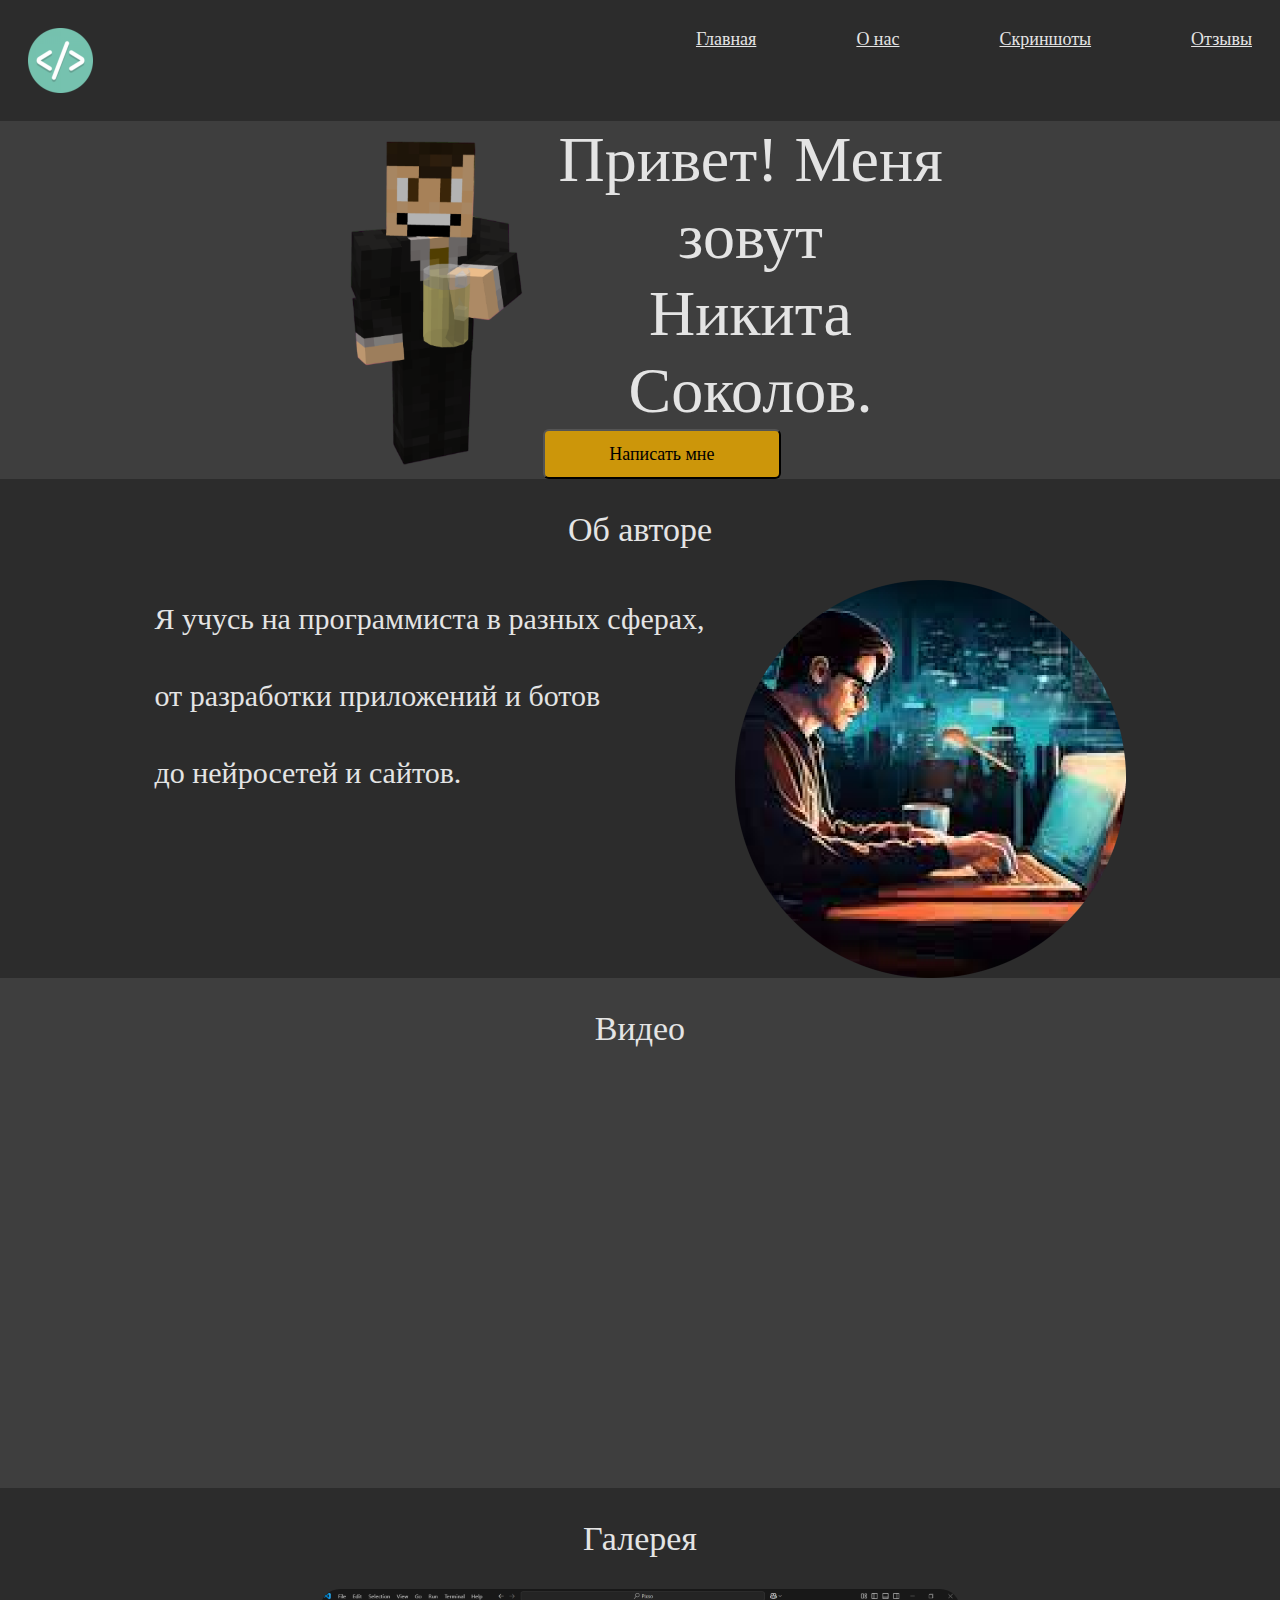
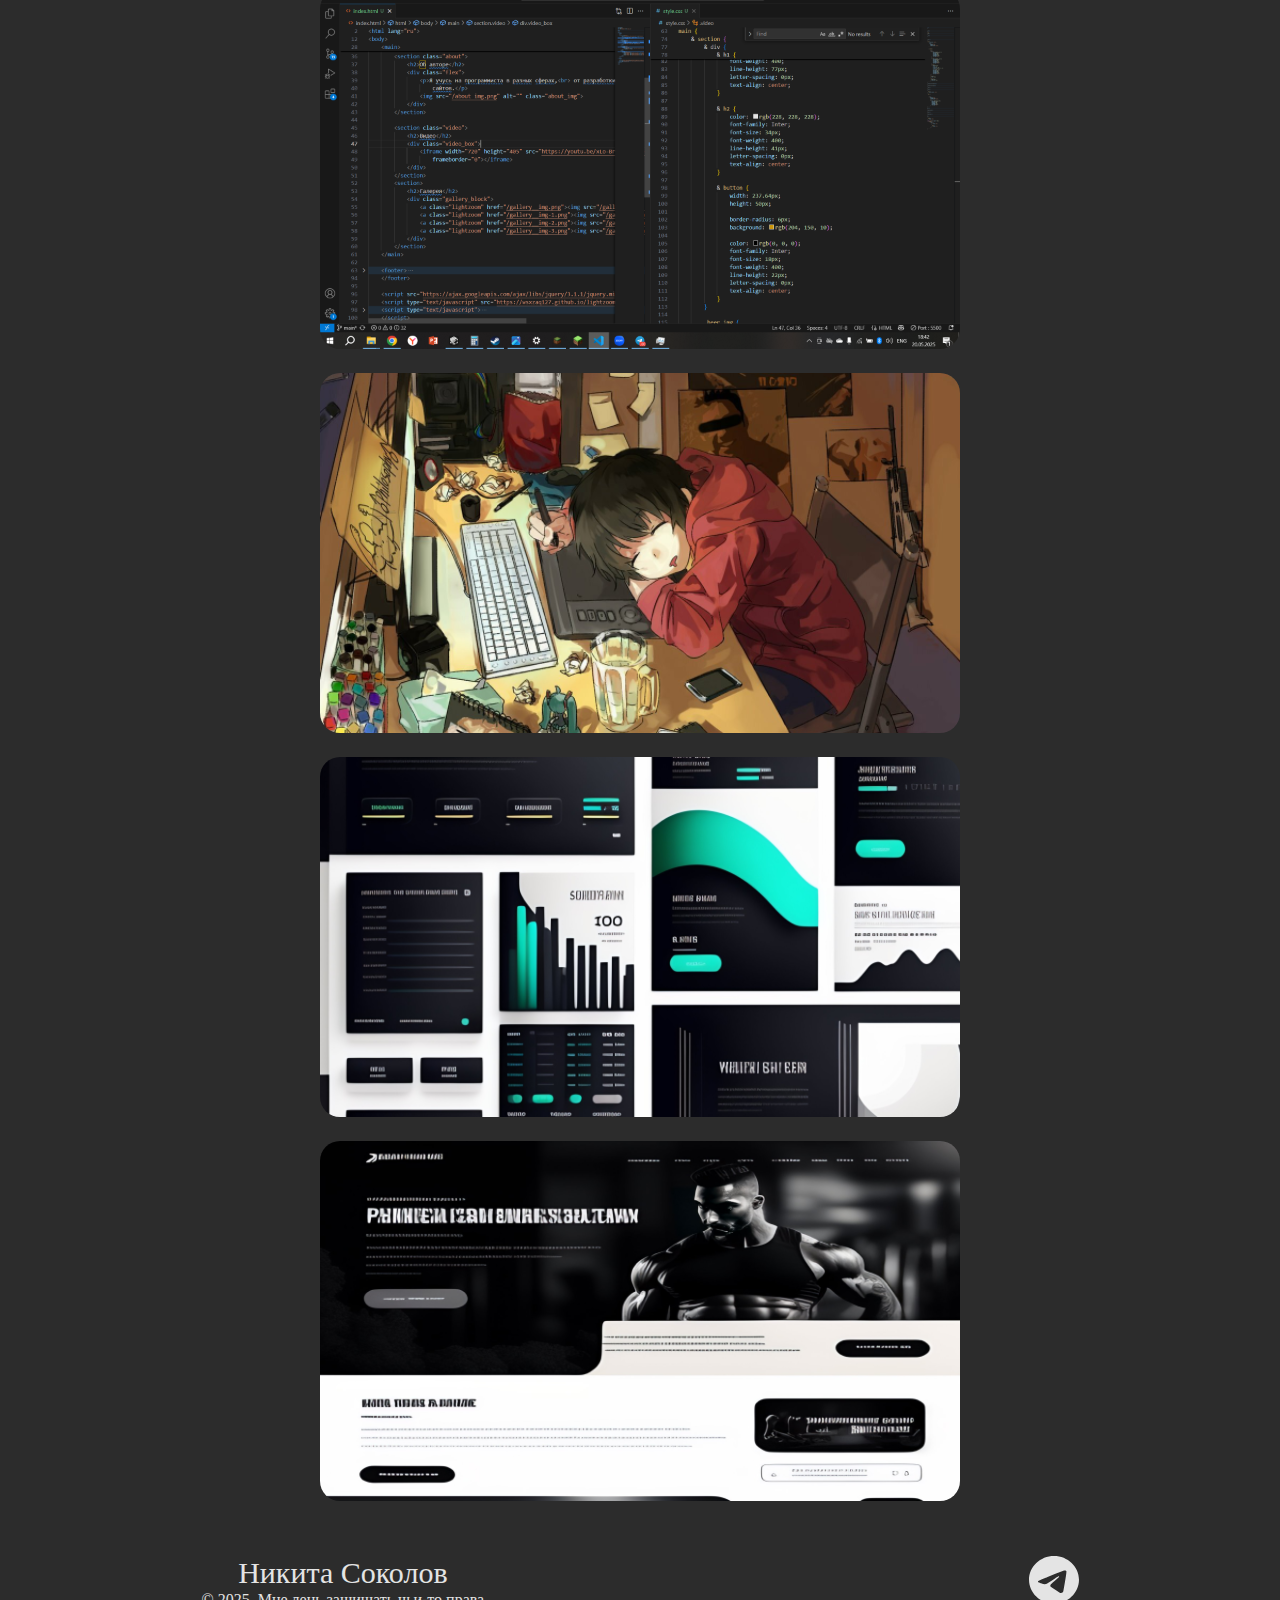
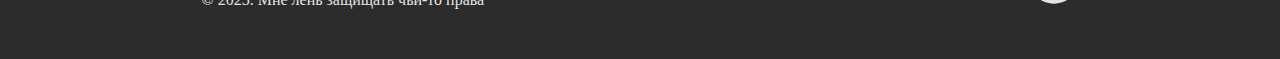
<file: index.html>
<!DOCTYPE html>
<html lang="ru">
<link rel="stylesheet" href="/style.css">

<head>
    <link rel="stylesheet" type="text/css" href="https://wsxzaq127.github.io/style.css">
    <meta charset="UTF-8">
    <meta name="viewport" content="width=device-width, initial-scale=1.0">
    <title>Сайт-визитка</title>
</head>

<body>
    <header>
        <nav>
            <img src="/image.png" alt="" class="logo">

            <ul>
                <li><a href="#">Главная</a></li>
                <li><a href="#">O нас</a></li>
                <li><a href="#">Скриншоты</a></li>
                <li><a href="#">Отзывы</a></li>
            </ul>

            <img src="/↳ Icon Color..svg" alt="" class="burger">
        </nav>
    </header>

    <main>
        <section class="flex">
            <img src="/IMG_20250218_145923_145.png" alt="" class="beer_img">
            <div>
                <h1>Привет! Меня зовут<br> Никита Соколов. </h1>
                <button>Написать мне</button>
            </div>
        </section>
        <section class="about">
            <h2>Об авторе</h2>
            <div class="flex">
                <p>Я учусь на программиста в разных сферах,<br> от разработки приложений и ботов <br> до нейросетей и
                    сайтов.</p>
                <img src="/about img.png" alt="" class="about_img">
            </div>
        </section>

        <section class="video">
            <h2>Видео</h2>
            <div class="video_box">
                <iframe width="720" height="405" src="https://youtu.be/xLo-BrCh7JQ?si=83TD1EjUEP0N4Bbd"
                    frameborder="0"></iframe>
            </div>
        </section>
        <section>
            <h2>Галерея</h2>
            <div class="gallery_block">
                <a class="lightzoom" href="/screen1.png"><img src="/screen1.png" alt="" class="gallery_img"></a>
                <a class="lightzoom" href="/gallery__img-1.png"><img src="/gallery__img-1.png" alt="" class="gallery_img"></a>
                <a class="lightzoom" href="/gallery__img-2.png"><img src="/gallery__img-2.png" alt="" class="gallery_img"></a>
                <a class="lightzoom" href="/gallery__img-3.png"><img src="/gallery__img-3.png" alt="" class="gallery_img"></a>
            </div>
        </section>
    </main>

    <footer>
        <nav>
            <div>
                <p class="name_footer">Никита Соколов</p>
                <p>
                    <!-- <svg width="20.000000" height="19.079346" viewBox="0 0 20 19.0793" fill="none"
                        xmlns="http://www.w3.org/2000/svg" xmlns:xlink="http://www.w3.org/1999/xlink">
                        <desc>
                            Created with Pixso.
                        </desc>
                        <defs />
                        <path id="矢量 50"
                            d="M10 0C15.52 0 20 4.27 20 9.53C20 14.8 15.52 19.07 10 19.07C4.48 19.07 0 14.8 0 9.53C0 4.27 4.48 0 10 0ZM10 4.76C7.23 4.76 5 6.9 5 9.53C5 12.17 7.23 14.3 10 14.3C11.82 14.3 13.41 13.38 14.28 11.99L12.57 11.01C12.3 11.44 11.92 11.79 11.46 12.03C11 12.28 10.48 12.4 9.96 12.4C9.43 12.39 8.92 12.25 8.47 12C8.02 11.74 7.64 11.38 7.39 10.95C7.13 10.51 6.99 10.02 7 9.52C7 9.02 7.14 8.53 7.4 8.09C7.67 7.66 8.05 7.3 8.5 7.05C8.96 6.8 9.47 6.67 10 6.67C11.09 6.67 12.05 7.23 12.57 8.06L14.28 7.08C13.84 6.37 13.21 5.79 12.46 5.38C11.71 4.98 10.86 4.76 10 4.76L10 4.76Z"
                            fill="#E4E4E4" fill-opacity="1.000000" fill-rule="evenodd" />
                    </svg> -->
                    © 2025. Мне лень защищать чьи-то права
                </p>
            </div>
            <div>
                <a href="https://web.telegram.org/k/#@DrTytols"><svg width="50.000000" height="47.698486" viewBox="0 0 50 47.6985" fill="none"
                        xmlns="http://www.w3.org/2000/svg" xmlns:xlink="http://www.w3.org/1999/xlink">
                        <desc>
                            Created with Pixso.
                        </desc>
                        <defs />
                        <path id="Shape"
                            d="M50 23.84C50 37.02 38.8 47.69 25 47.69C11.19 47.69 0 37.02 0 23.84C0 10.67 11.19 0 25 0C38.8 0 50 10.67 50 23.84ZM16.74 21.66C14.23 22.7 11.66 23.77 9.31 25.01C8.08 25.87 9.71 26.48 11.24 27.05C11.49 27.14 11.73 27.23 11.95 27.32C12.14 27.37 12.33 27.43 12.53 27.49C14.23 28.01 16.13 28.58 17.79 27.71C20.5 26.23 23.07 24.5 25.63 22.78C26.47 22.22 27.31 21.66 28.15 21.1C28.19 21.08 28.24 21.05 28.29 21.02C29 20.57 30.62 19.57 30.02 20.95C28.61 22.43 27.09 23.74 25.57 25.05C24.54 25.94 23.51 26.82 22.51 27.77C21.63 28.45 20.72 29.82 21.7 30.77C23.96 32.28 26.26 33.75 28.55 35.22C29.3 35.7 30.04 36.18 30.79 36.66C32.05 37.62 34.02 36.84 34.3 35.34C34.43 34.65 34.55 33.96 34.67 33.27C35.36 29.45 36.04 25.62 36.65 21.79C36.73 21.19 36.82 20.59 36.92 19.99C37.14 18.53 37.37 17.07 37.44 15.6C37.26 14.14 35.4 14.46 34.37 14.79C29.05 16.72 23.78 18.79 18.54 20.91C17.94 21.16 17.34 21.41 16.74 21.66Z"
                            fill="#E4E4E4" fill-opacity="1.000000" fill-rule="evenodd" />
                    </svg></a>
            </div>
        </nav>
    </footer>

    <script src="https://ajax.googleapis.com/ajax/libs/jquery/3.1.1/jquery.min.js"></script>
    <script type="text/javascript" src="https://wsxzaq127.github.io/lightzoom.js"></script>
    <script type="text/javascript">
        jQuery('.lightzoom').lightzoom({ speed: 400, viewTitle: true });
    </script>
</body>

</html>
</file>
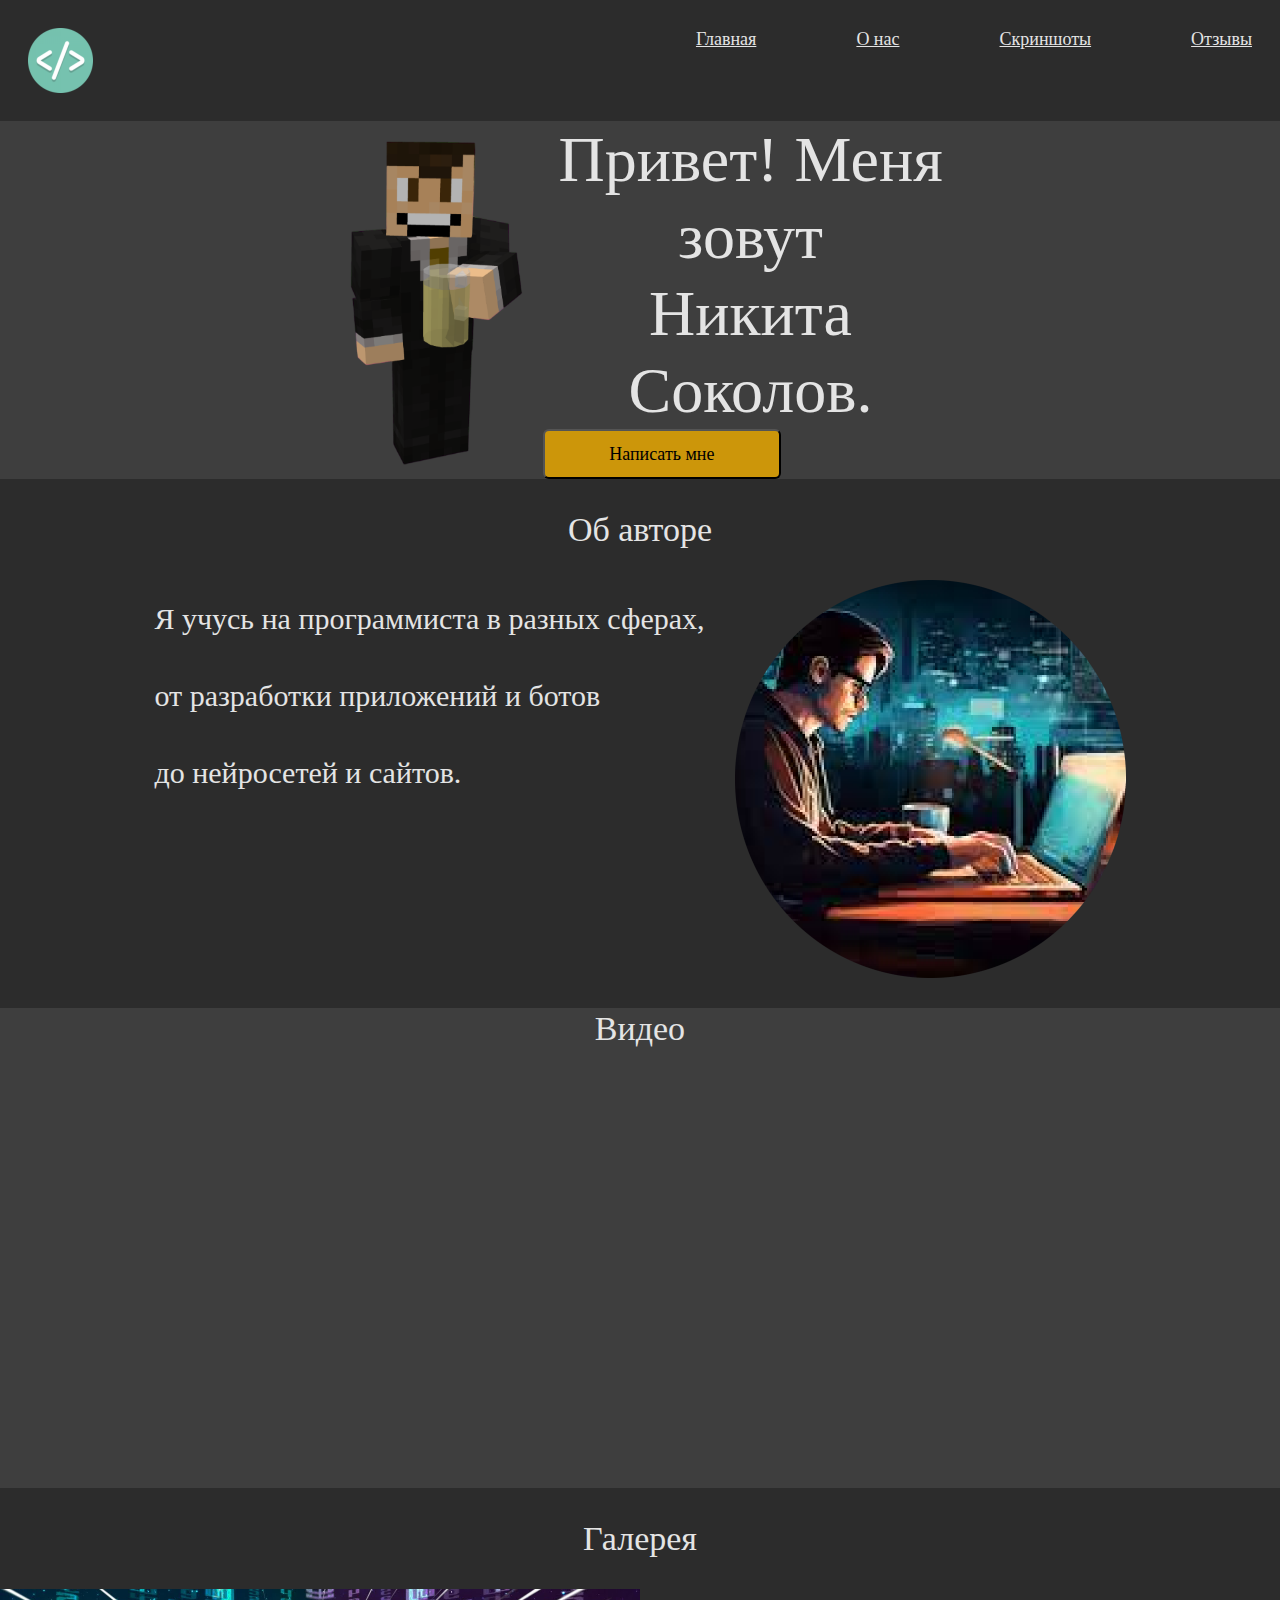
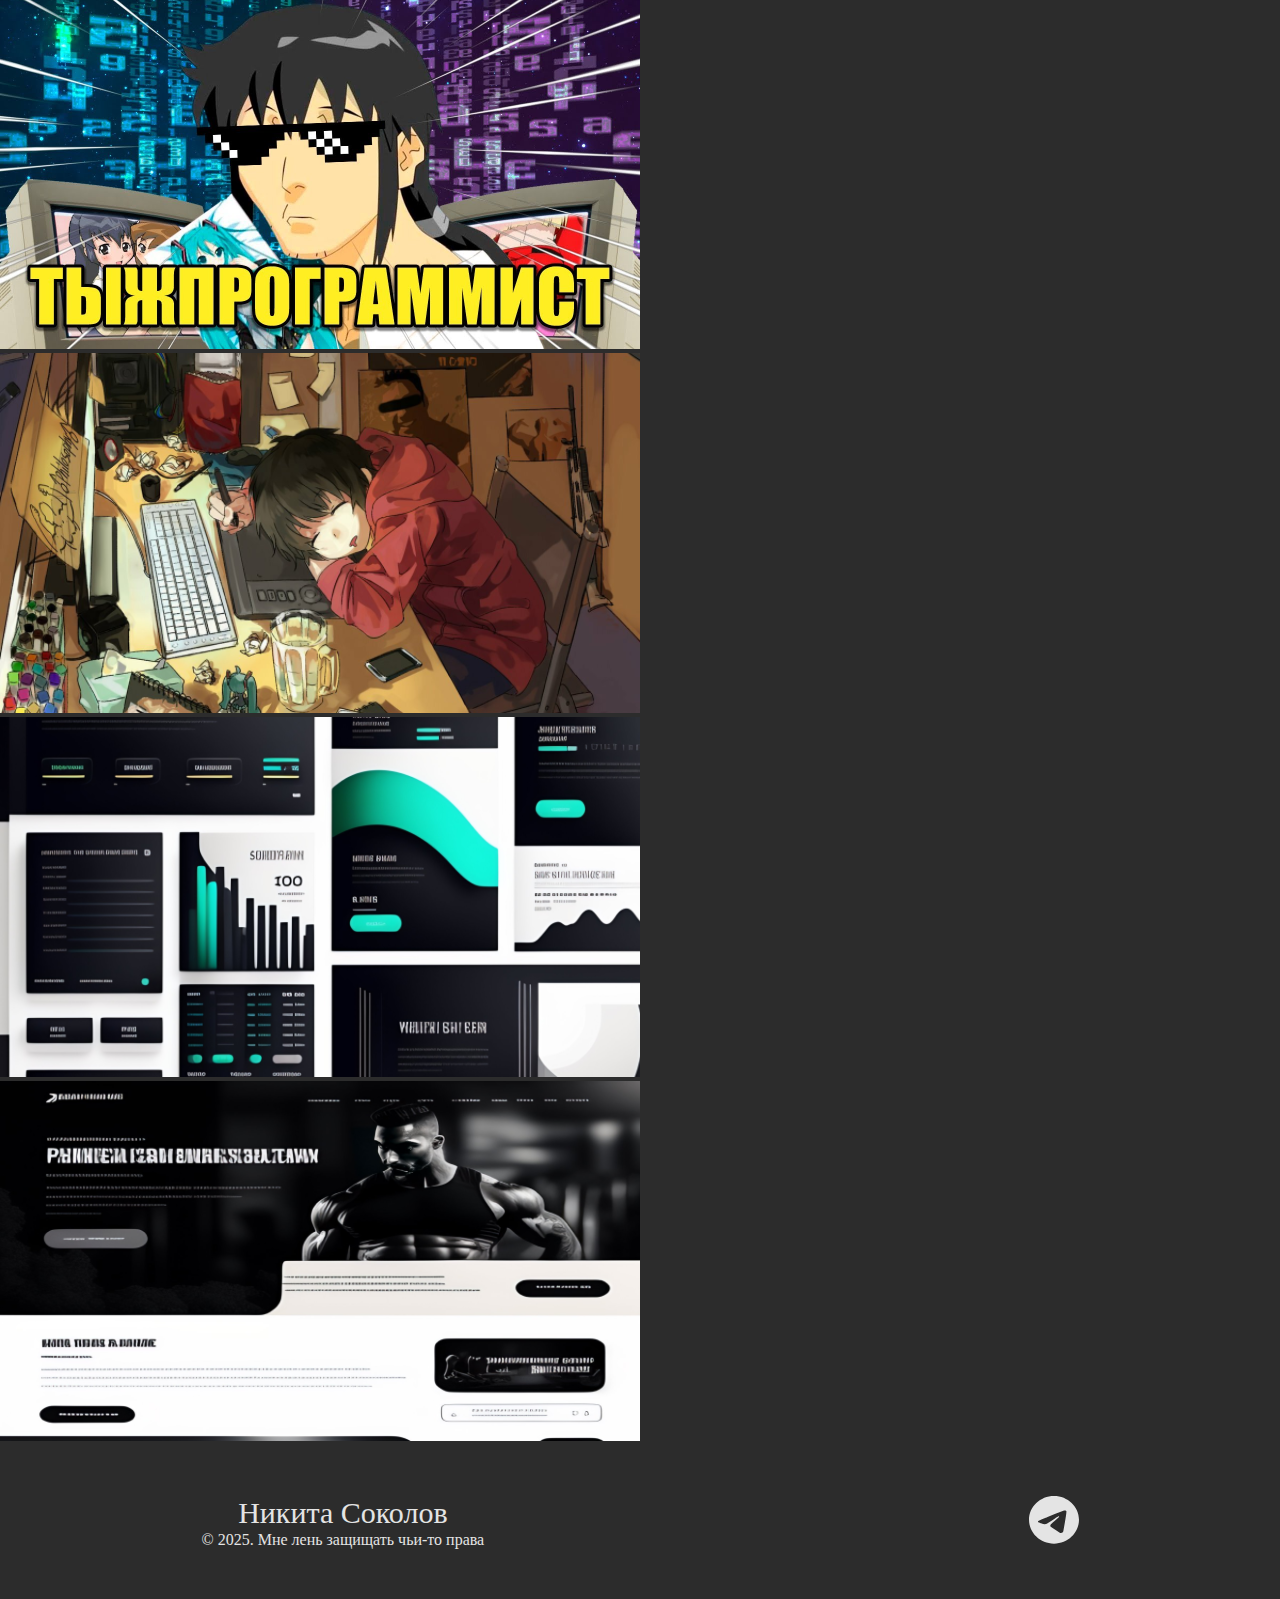
<file: Pixso/index.html>
<!DOCTYPE html>
<html lang="ru">
<link rel="stylesheet" href="/style.css">

<head>
    <link rel="stylesheet" type="text/css" href="https://wsxzaq127.github.io/style.css">
    <meta charset="UTF-8">
    <meta name="viewport" content="width=device-width, initial-scale=1.0">
    <title>Сайт-визитка</title>
</head>

<body>
    <header>
        <nav>
            <img src="/image.png" alt="" class="logo">

            <ul>
                <li><a href="#">Главная</a></li>
                <li><a href="#">O нас</a></li>
                <li><a href="#">Скриншоты</a></li>
                <li><a href="#">Отзывы</a></li>
            </ul>
        </nav>
    </header>

    <main>
        <section class="flex">
            <img src="/IMG_20250218_145923_145.png" alt="" class="beer_img">
            <div>
                <h1>Привет! Меня зовут<br> Никита Соколов. </h1>
                <button>Написать мне</button>
            </div>
        </section>
        <section class="about">
            <h2>Об авторе</h2>
            <div class="flex">
                <p>Я учусь на программиста в разных сферах,<br> от разработки приложений и ботов <br> до нейросетей и
                    сайтов.</p>
                <img src="/about img.png" alt="" class="about_img">
            </div>
        </section>

        <section>
            <h2>Видео</h2>
            <div class="video_box">
                <iframe width="720" height="405" src="https://youtu.be/xLo-BrCh7JQ?si=83TD1EjUEP0N4Bbd"
                    frameborder="0"></iframe>
            </div>
        </section>
        <section>
            <h2>Галерея</h2>
            <div class="galery_block">
                <a class="lightzoom" href="/gallery__img.png"><img src="/gallery__img.png" alt=""></a>
                <a class="lightzoom" href="/gallery__img-1.png"><img src="/gallery__img-1.png" alt=""></a>
                <a class="lightzoom" href="/gallery__img-2.png"><img src="/gallery__img-2.png" alt=""></a>
                <a class="lightzoom" href="/gallery__img-3.png"><img src="/gallery__img-3.png" alt=""></a>
            </div>
        </section>
    </main>

    <footer>
        <nav>
            <div>
                <p class="name_footer">Никита Соколов</p>
                <p>
                    <!-- <svg width="20.000000" height="19.079346" viewBox="0 0 20 19.0793" fill="none"
                        xmlns="http://www.w3.org/2000/svg" xmlns:xlink="http://www.w3.org/1999/xlink">
                        <desc>
                            Created with Pixso.
                        </desc>
                        <defs />
                        <path id="矢量 50"
                            d="M10 0C15.52 0 20 4.27 20 9.53C20 14.8 15.52 19.07 10 19.07C4.48 19.07 0 14.8 0 9.53C0 4.27 4.48 0 10 0ZM10 4.76C7.23 4.76 5 6.9 5 9.53C5 12.17 7.23 14.3 10 14.3C11.82 14.3 13.41 13.38 14.28 11.99L12.57 11.01C12.3 11.44 11.92 11.79 11.46 12.03C11 12.28 10.48 12.4 9.96 12.4C9.43 12.39 8.92 12.25 8.47 12C8.02 11.74 7.64 11.38 7.39 10.95C7.13 10.51 6.99 10.02 7 9.52C7 9.02 7.14 8.53 7.4 8.09C7.67 7.66 8.05 7.3 8.5 7.05C8.96 6.8 9.47 6.67 10 6.67C11.09 6.67 12.05 7.23 12.57 8.06L14.28 7.08C13.84 6.37 13.21 5.79 12.46 5.38C11.71 4.98 10.86 4.76 10 4.76L10 4.76Z"
                            fill="#E4E4E4" fill-opacity="1.000000" fill-rule="evenodd" />
                    </svg> -->
                    © 2025. Мне лень защищать чьи-то права</p>
            </div>
            <div>
                <a href="#"><svg width="50.000000" height="47.698486" viewBox="0 0 50 47.6985" fill="none"
                        xmlns="http://www.w3.org/2000/svg" xmlns:xlink="http://www.w3.org/1999/xlink">
                        <desc>
                            Created with Pixso.
                        </desc>
                        <defs />
                        <path id="Shape"
                            d="M50 23.84C50 37.02 38.8 47.69 25 47.69C11.19 47.69 0 37.02 0 23.84C0 10.67 11.19 0 25 0C38.8 0 50 10.67 50 23.84ZM16.74 21.66C14.23 22.7 11.66 23.77 9.31 25.01C8.08 25.87 9.71 26.48 11.24 27.05C11.49 27.14 11.73 27.23 11.95 27.32C12.14 27.37 12.33 27.43 12.53 27.49C14.23 28.01 16.13 28.58 17.79 27.71C20.5 26.23 23.07 24.5 25.63 22.78C26.47 22.22 27.31 21.66 28.15 21.1C28.19 21.08 28.24 21.05 28.29 21.02C29 20.57 30.62 19.57 30.02 20.95C28.61 22.43 27.09 23.74 25.57 25.05C24.54 25.94 23.51 26.82 22.51 27.77C21.63 28.45 20.72 29.82 21.7 30.77C23.96 32.28 26.26 33.75 28.55 35.22C29.3 35.7 30.04 36.18 30.79 36.66C32.05 37.62 34.02 36.84 34.3 35.34C34.43 34.65 34.55 33.96 34.67 33.27C35.36 29.45 36.04 25.62 36.65 21.79C36.73 21.19 36.82 20.59 36.92 19.99C37.14 18.53 37.37 17.07 37.44 15.6C37.26 14.14 35.4 14.46 34.37 14.79C29.05 16.72 23.78 18.79 18.54 20.91C17.94 21.16 17.34 21.41 16.74 21.66Z"
                            fill="#E4E4E4" fill-opacity="1.000000" fill-rule="evenodd" />
                    </svg></a>
            </div>
        </nav>
    </footer>

    <script src="https://ajax.googleapis.com/ajax/libs/jquery/3.1.1/jquery.min.js"></script>
    <script type="text/javascript" src="https://wsxzaq127.github.io/lightzoom.js"></script>
    <script type="text/javascript">
        jQuery('.lightzoom').lightzoom({ speed: 400, viewTitle: true });
    </script>
</body>

</html>
</file>
<file: style.css>
* {
    margin: 0;
    padding: 0;
    box-sizing: border-box;
}



html {
    position: absolute;
    width: 0;
    height: 0;
    left: 0;
    right: 0;
    top: 0;
    bottom: 0;
}

html,
body {
    display: block;
    width: auto;
    height: 100%;
    background-color: rgb(44, 44, 44);
}

.logo {
    width: 65px;
    height: 65px;
}




header {
    padding: 28px;

    & nav {
        display: flex;
        justify-content: space-between;
        flex-wrap: wrap;

        & ul {
            display: flex;
            gap: 100px;
            flex-wrap: wrap;
            list-style-type: none;

            & a {
                color: rgb(228, 228, 228);
                font-family: Inter;
                font-size: 18px;
                font-weight: 400;
                line-height: 22px;
                letter-spacing: 0px;
                text-align: left;
            }
        }
    }

}

main {
    align-content: center;

    .flex {
        display: flex;
        margin: 0 auto;
        justify-content: center;
    }



    & section {


        & div {
            & h1 {
                max-width: 415px;
                color: rgb(228, 228, 228);
                font-family: Inter;
                font-size: 64px;
                font-weight: 400;
                line-height: 77px;
                letter-spacing: 0px;
                text-align: center;
            }

            & h2 {
                color: rgb(228, 228, 228);
                font-family: Inter;
                font-size: 34px;
                font-weight: 400;
                line-height: 41px;
                letter-spacing: 0px;
                text-align: center;
            }

            & button {
                width: 237.64px;
                height: 50px;

                border-radius: 6px;
                background: rgb(204, 150, 10);

                color: rgb(0, 0, 0);
                font-family: Inter;
                font-size: 18px;
                font-weight: 400;
                line-height: 22px;
                letter-spacing: 0px;
                text-align: center;
            }
        }

        .beer_img {
            max-width: 221px;
            max-height: auto;
        }

        .about_img {
            width: 391px;
            margin-left: 30px;
        }
    }
}

section:nth-of-type(2n-1) {
    background-color: rgb(62, 62, 62);
}

section:nth-of-type(2n) {
    background-color: rgb(44, 44, 44);
}

.about {
    align-content: center;
}

iframe {
    border-radius: 20px;
}

.video {
    display: block;
    justify-content: center;
    align-content: center;
}

.video_box {
    display: block;
    justify-content: center;
    align-content: center;
}

.about {



    & div {
        display: flex;
        flex-wrap: wrap;
        justify-content: center;

        & p {
            color: rgb(228, 228, 228);
            font-family: Inter;
            font-size: 30px;
            font-weight: 400;
            line-height: 77px;
            letter-spacing: 0px;
            text-align: left;
        }
    }
}

& h2 {
    color: rgb(228, 228, 228);
    font-family: Inter;
    font-size: 34px;
    font-weight: 400;
    line-height: 41px;
    letter-spacing: 0px;
    text-align: center;
    margin: 30px 0;
}

.gallery_block {

    justify-content: center;
    flex-wrap: wrap;
    display: flex;
    gap: 20px;

    & img {
        border-radius: 20px;
    }

    .gallery_img {
        max-width: 640px;
        max-height: 360px;
    }
}

footer {
    padding: 50px 0;

    & nav {

        display: flex;
        margin: 0 auto;
        max-width: 877px;
        width: 100%;

        justify-content: space-between;
        align-items: center;

        &,
        &div:last-of-type {
            display: flex;
            justify-content: space-between;
            align-items: center;
        }
    }
}

.name_footer {
    color: rgb(228, 228, 228);
    font-family: Inter;
    font-size: 30px;
    font-weight: 400;
    line-height: 36px;
    letter-spacing: 0px;
    text-align: center;
}

p {
    color: rgb(228, 228, 228);
    font-family: Inter;
    font-size: 16px;
    font-weight: 400;
    letter-spacing: 0px;
    text-align: center;
}

.burger {
    display: none;
}

@media screen and (width < 770px) {
    header {
        & nav {
            & ul {
                display: none;
            }

            .burger {
                display: flex;
            }
        }
    }
}
</file>
